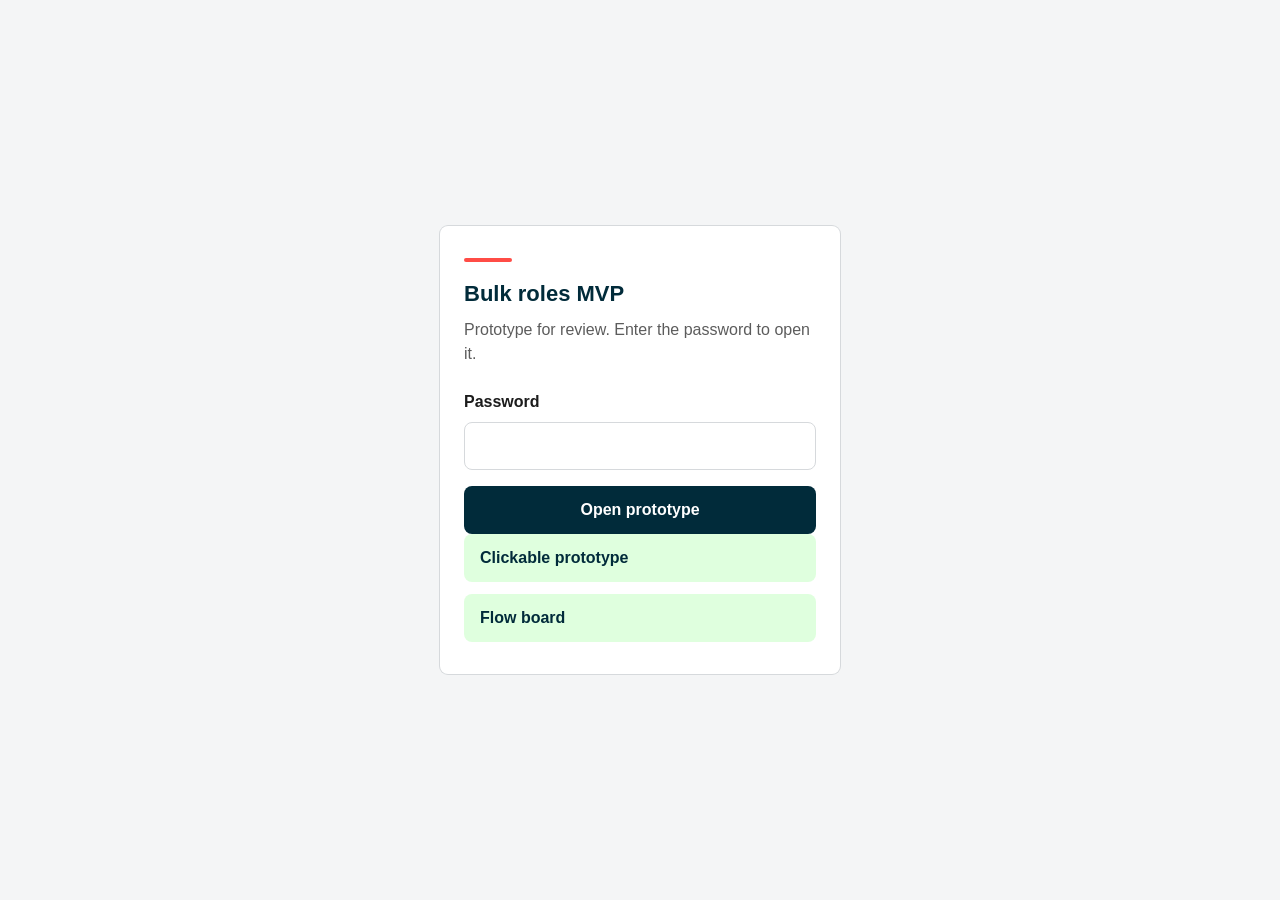
<file: index.html>
<!doctype html>
<html lang="en">
<head>
<meta charset="utf-8">
<meta name="viewport" content="width=device-width,initial-scale=1">
<meta name="robots" content="noindex,nofollow">
<title>Bulk roles MVP</title>
<style>
  :root { --cherry:#FF4C46; --teal:#012B3A; --mint:#DFFFDE; --ink:#1c1c1c; --sub:#5c5c5c; --line:#d6d9dc; --bg:#f4f5f6; --card:#ffffff; }
  * { box-sizing:border-box; }
  body { margin:0; min-height:100vh; display:flex; align-items:center; justify-content:center; padding:16px; background:var(--bg); color:var(--ink); font:16px/24px Arial, Helvetica, sans-serif; }
  main { width:100%; max-width:400px; background:var(--card); border-radius:8px; padding:32px 24px; box-shadow:0 0 0 1px var(--line); }
  .bar { height:4px; width:48px; background:var(--cherry); border-radius:2px; margin-bottom:16px; }
  h1 { margin:0 0 8px; font-size:22px; line-height:32px; color:var(--teal); }
  p { margin:0 0 24px; color:var(--sub); }
  label { display:block; font-weight:700; margin-bottom:8px; }
  input { width:100%; height:48px; padding:8px 16px; border:1px solid var(--line); border-radius:8px; font:inherit; }
  input:focus { outline:2px solid var(--teal); outline-offset:1px; }
  button { margin-top:16px; width:100%; height:48px; border:0; border-radius:8px; background:var(--teal); color:#fff; font:700 16px/24px Arial, Helvetica, sans-serif; cursor:pointer; }
  #err { margin:12px 0 0; color:#b3261e; }
  nav { display:flex; flex-direction:column; gap:12px; }
  nav a { display:block; padding:12px 16px; border-radius:8px; background:var(--mint); color:var(--teal); font-weight:700; text-decoration:none; }
  nav a:hover { text-decoration:underline; }
</style>
</head>
<body>
<main>
  <div class="bar" aria-hidden="true"></div>
  <h1>Bulk roles MVP</h1>
  <p id="intro">Prototype for review. Enter the password to open it.</p>
  <form id="f" novalidate>
    <label for="pw">Password</label>
    <input id="pw" type="password" autocomplete="current-password" required>
    <button type="submit">Open prototype</button>
    <p id="err" role="alert" hidden>That password isn’t right.</p>
  </form>
  <nav id="links" hidden aria-label="Prototype pages">
    <a href="templates/bulk-roles-mvp/BulkRolesMVP.dc.html">Clickable prototype</a>
    <a href="templates/bulk-roles-mvp/Board.dc.html">Flow board</a>
  </nav>
</main>
<script>
  const HASH = 'c31c5f674f2298ba0f60a9e7b000f3a3035f549bcf596a324e425fb691e79f55', ALT = '78707601dc8fff7262b2b948a03b07c6ab5ace8aadb8dd9e3db44f2047b813f2', STUDY = 'c088a35bfc9b582031246fb2bf7aa350219d0daf048939df21b5210de2ec6f0e', KEY = 'brmvp-gate', TEST = 'templates/bulk-roles-mvp/BulkRolesMVP.dc.html?ut=1';
  const sha = async (s) => [...new Uint8Array(await crypto.subtle.digest('SHA-256', new TextEncoder().encode(s)))].map((x) => x.toString(16).padStart(2, '0')).join('');
  const open = () => { document.getElementById('f').hidden = true; document.getElementById('links').hidden = false; document.getElementById('intro').textContent = 'Pick where to start.'; };
  let ok = false, study = false; try { ok = localStorage.getItem(KEY) === HASH; study = localStorage.getItem(KEY) === STUDY; } catch (e) {}
  if (ok) open(); else if (study) location.replace(TEST);
  document.getElementById('f').addEventListener('submit', async (e) => {
    e.preventDefault();
    const h = await sha(document.getElementById('pw').value);
    if (h === HASH || h === ALT) { try { localStorage.setItem(KEY, HASH); } catch (e) {} open(); }
    else if (h === STUDY) { try { localStorage.setItem(KEY, STUDY); } catch (e) {} location.replace(TEST); }
    else { document.getElementById('err').hidden = false; }
  });
</script>
</body>
</html>
</file>
